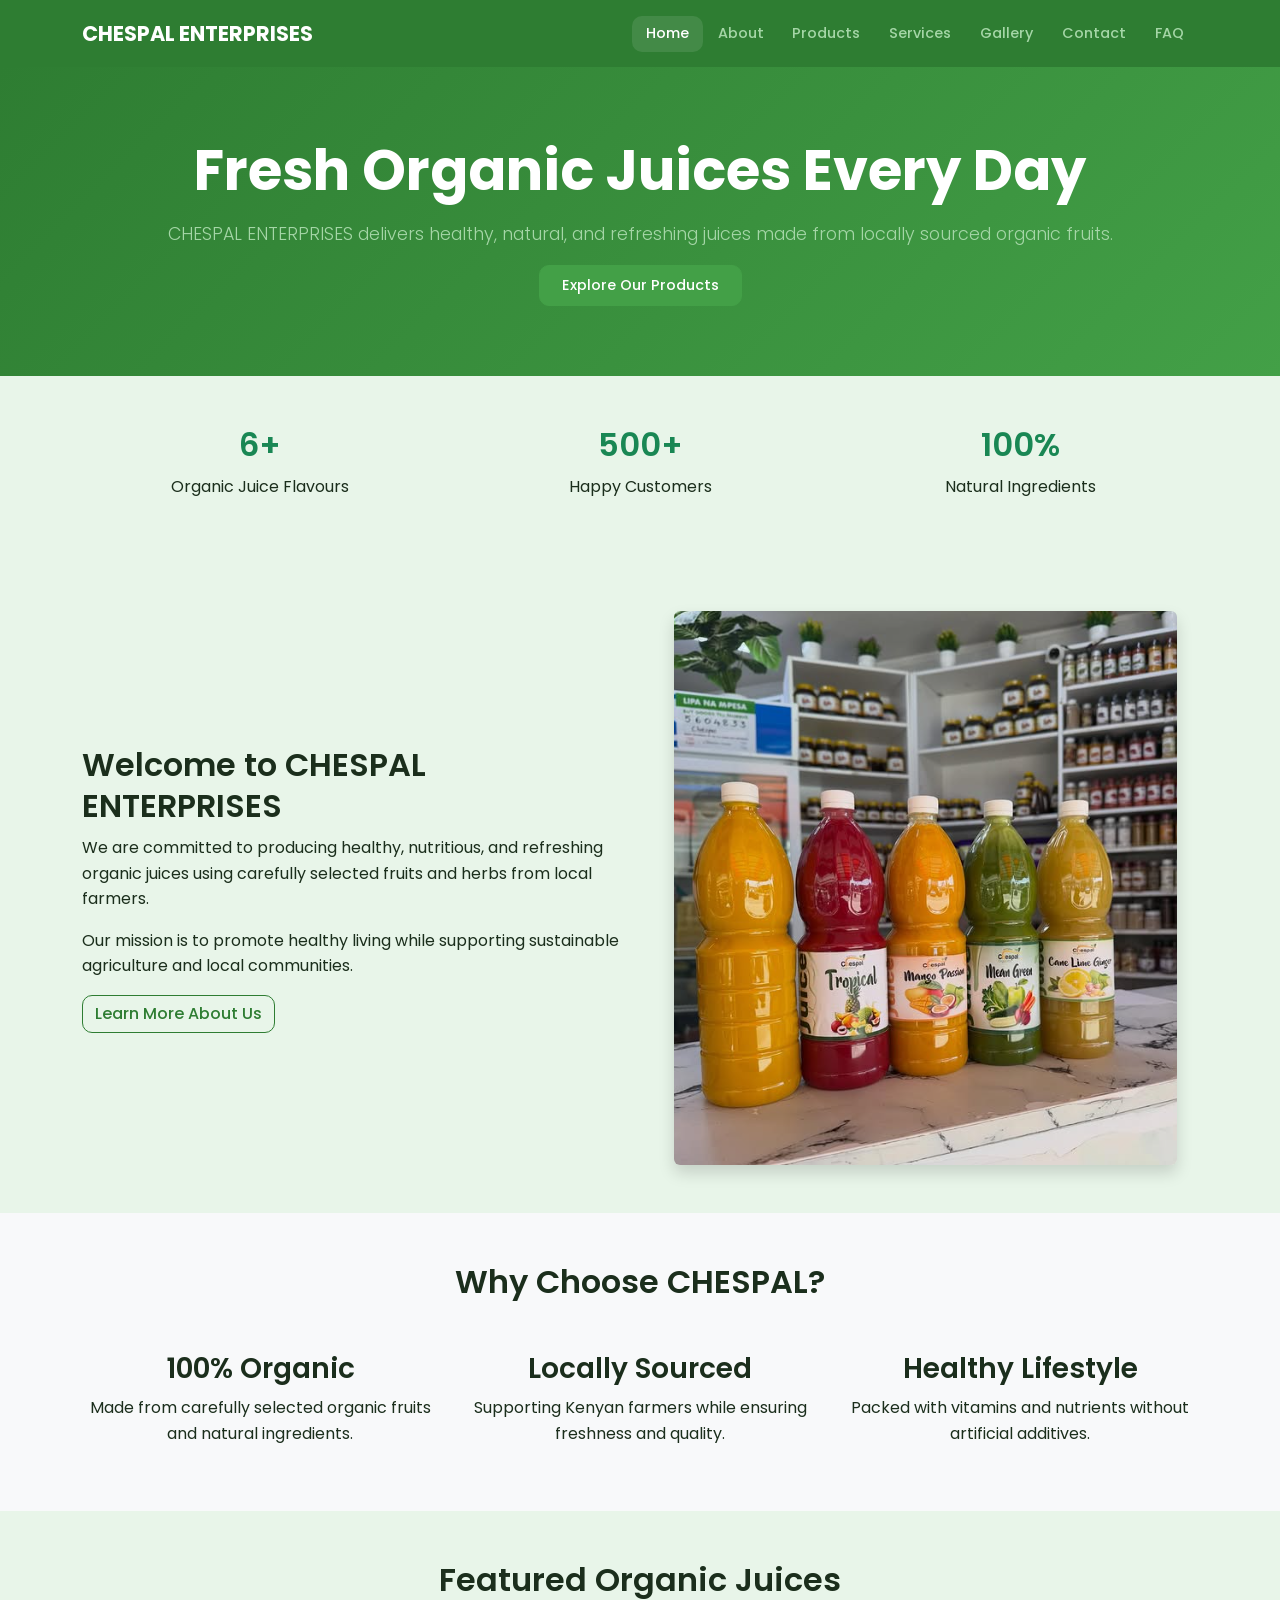
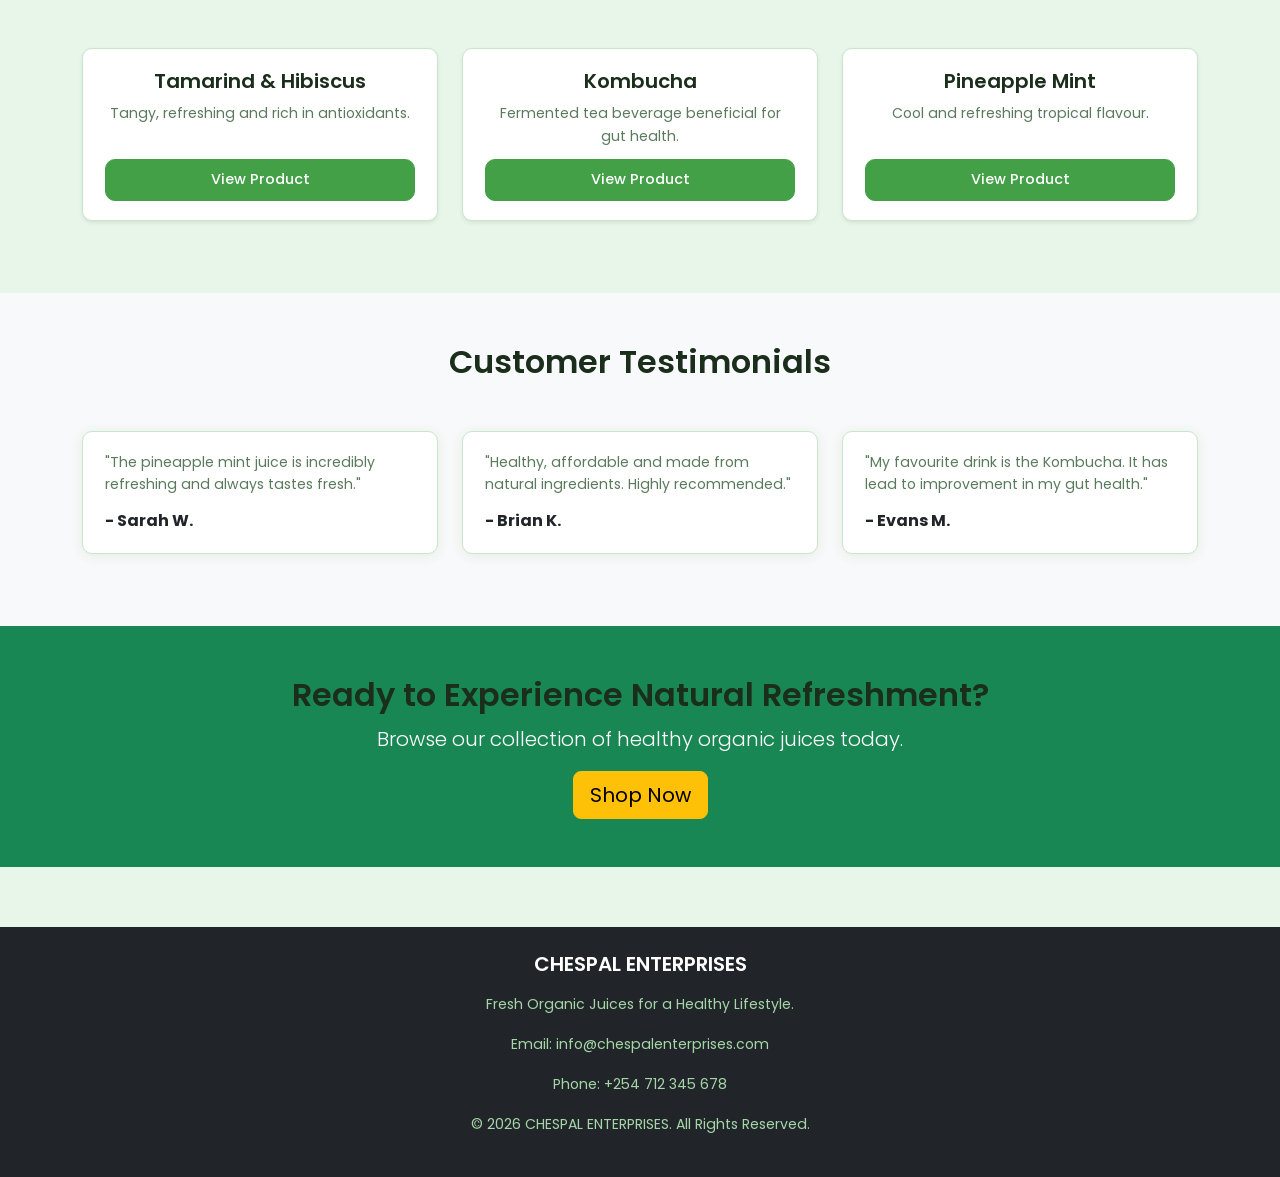
<file: index.html>
<!DOCTYPE html>
<html lang="en">
<head>
    <meta charset="UTF-8">
    <meta name="viewport" content="width=device-width, initial-scale=1.0">
    <title>CHESPAL ENTERPRISES</title>

    <!-- Bootstrap CSS -->
    <link href="https://cdn.jsdelivr.net/npm/bootstrap@5.3.3/dist/css/bootstrap.min.css" rel="stylesheet">

    <!-- Custom CSS -->
    <link rel="stylesheet" href="css/style.css">
</head>

<body>

    <!-- Navbar -->
    <nav class="navbar navbar-expand-lg navbar-dark bg-success sticky-top">
    <div class="container">

        <a class="navbar-brand fw-bold" href="index.html">
            CHESPAL ENTERPRISES
        </a>

        <button class="navbar-toggler"
                type="button"
                data-bs-toggle="collapse"
                data-bs-target="#navbarNav">

            <span class="navbar-toggler-icon"></span>

        </button>

        <div class="collapse navbar-collapse" id="navbarNav">

            <ul class="navbar-nav ms-auto">

                <li class="nav-item">
                    <a class="nav-link active" href="index.html">Home</a>
                </li>

                <li class="nav-item">
                    <a class="nav-link" href="about.html">About</a>
                </li>

                <li class="nav-item">
                    <a class="nav-link" href="products.html">Products</a>
                </li>

                <li class="nav-item">
                    <a class="nav-link" href="services.html">Services</a>
                </li>

                <li class="nav-item">
                    <a class="nav-link" href="gallery.html">Gallery</a>
                </li>

                <li class="nav-item">
                    <a class="nav-link" href="contact.html">Contact</a>
                </li>
                <li class="nav-item">
                    <a class="nav-link" href="faq.html">FAQ</a>
                </li>
            </ul>

        </div>

    </div>
</nav>

    <!-- Hero Section -->

  <!-- Hero Section -->
<section class="page-header">

    <div class="container text-center">

        <h1 class="display-4 fw-bold">
            Fresh Organic Juices Every Day
        </h1>

        <p class="lead mt-3">
            CHESPAL ENTERPRISES delivers healthy, natural, and refreshing juices made from locally sourced organic fruits.
        </p>

        <a href="products.html" class="btn btn-success btn-lg mt-3">
            Explore Our Products
        </a>

    </div>

</section>

<section class="container py-5">

    <div class="row text-center">

        <div class="col-md-4">

            <h2 class="text-success">6+</h2>
            <p>Organic Juice Flavours</p>

        </div>

        <div class="col-md-4">

            <h2 class="text-success">500+</h2>
            <p>Happy Customers</p>

        </div>

        <div class="col-md-4">

            <h2 class="text-success">100%</h2>
            <p>Natural Ingredients</p>

        </div>

    </div>

</section>

<!-- About Preview -->
<section class="container py-5">

    <div class="row align-items-center">

        <div class="col-md-6">

            <h2>Welcome to CHESPAL ENTERPRISES</h2>

            <p>
                We are committed to producing healthy, nutritious, and refreshing organic juices using carefully selected fruits and herbs from local farmers.
            </p>

            <p>
                Our mission is to promote healthy living while supporting sustainable agriculture and local communities.
            </p>

            <a href="about.html" class="btn btn-outline-success">
                Learn More About Us
            </a>

        </div>

        <div class="col-md-6 text-center">

            <img src="images/Organic-juices.png"
                 class="img-fluid rounded shadow"
                 alt="Organic Juices">

        </div>

    </div>

</section>

<!-- Why Choose Us -->
<section class="bg-light py-5">

    <div class="container">

        <h2 class="text-center mb-5">
            Why Choose CHESPAL?
        </h2>

        <div class="row text-center">

            <div class="col-md-4">

                <h3>100% Organic</h3>

                <p>
                    Made from carefully selected organic fruits and natural ingredients.
                </p>

            </div>

            <div class="col-md-4">

                <h3>Locally Sourced</h3>

                <p>
                    Supporting Kenyan farmers while ensuring freshness and quality.
                </p>

            </div>

            <div class="col-md-4">

                <h3>Healthy Lifestyle</h3>

                <p>
                    Packed with vitamins and nutrients without artificial additives.
                </p>

            </div>

        </div>

    </div>

</section>

<!-- Featured Products -->
<section class="container py-5">

    <h2 class="text-center mb-5">
        Featured Organic Juices
    </h2>

    <div class="row">

    <!-- Card 1 -->
    <div class="col-md-4 mb-4">
        <div class="card h-100 shadow-sm d-flex flex-column">

            <div class="card-body text-center d-flex flex-column">
                <h5>Tamarind & Hibiscus</h5>
                <p>Tangy, refreshing and rich in antioxidants.</p>

                <a href="products.html" class="btn btn-success mt-auto">
                    View Product
                </a>
            </div>

        </div>
    </div>

    <!-- Card 2 -->
    <div class="col-md-4 mb-4">
        <div class="card h-100 shadow-sm d-flex flex-column">

            <div class="card-body text-center d-flex flex-column">
                <h5>Kombucha</h5>
                <p>Fermented tea beverage beneficial for gut health.</p>

                <a href="products.html" class="btn btn-success mt-auto">
                    View Product
                </a>
            </div>

        </div>
    </div>

    <!-- Card 3 -->
    <div class="col-md-4 mb-4">
        <div class="card h-100 shadow-sm d-flex flex-column">

            <div class="card-body text-center d-flex flex-column">
                <h5>Pineapple Mint</h5>
                <p>Cool and refreshing tropical flavour.</p>

                <a href="products.html" class="btn btn-success mt-auto">
                    View Product
                </a>
            </div>

        </div>
    </div>

</div>
       

</section>

<!-- Testimonials -->
<section class="bg-light py-5">

    <div class="container">

        <h2 class="text-center mb-5">
            Customer Testimonials
        </h2>

        <div class="row">

            <div class="col-md-4 mb-4">

                <div class="card h-100">

                    <div class="card-body">

                        <p>
                            "The pineapple mint juice is incredibly refreshing and always tastes fresh."
                        </p>

                        <strong>- Sarah W.</strong>

                    </div>

                </div>

            </div>

            <div class="col-md-4 mb-4">

                <div class="card h-100">

                    <div class="card-body">

                        <p>
                            "Healthy, affordable and made from natural ingredients. Highly recommended."
                        </p>

                        <strong>- Brian K.</strong>

                    </div>

                </div>

            </div>

            <div class="col-md-4 mb-4">

                <div class="card h-100">

                    <div class="card-body">

                        <p>
                            "My favourite drink is the Kombucha. It has lead to improvement in my gut health."
                        </p>

                        <strong>- Evans M.</strong>

                    </div>

                </div>

            </div>

        </div>

    </div>

</section>

<!-- Call To Action -->
<section class="bg-success text-white text-center py-5">

    <div class="container">

        <h2>
            Ready to Experience Natural Refreshment?
        </h2>

        <p class="lead">
            Browse our collection of healthy organic juices today.
        </p>

        <a href="products.html"
           class="btn btn-warning btn-lg">
            Shop Now
        </a>

    </div>

</section>

    



    <!-- Footer -->

    <footer class="bg-dark text-white py-4">

    <div class="container text-center">

        <h5>CHESPAL ENTERPRISES</h5>

        <p>
            Fresh Organic Juices for a Healthy Lifestyle.
        </p>

        <p>
            Email: info@chespalenterprises.com
        </p>

        <p>
            Phone: +254 712 345 678
        </p>

        <p>
    &copy; 2026 CHESPAL ENTERPRISES. All Rights Reserved.
</p>

    </div>

</footer>

    <!-- Bootstrap JS -->

<script src="https://cdn.jsdelivr.net/npm/bootstrap@5.3.3/dist/js/bootstrap.bundle.min.js"></script>

    <!-- Custom JS -->

    <script src="js/script.js"></script>

</body>
</html>
</file>
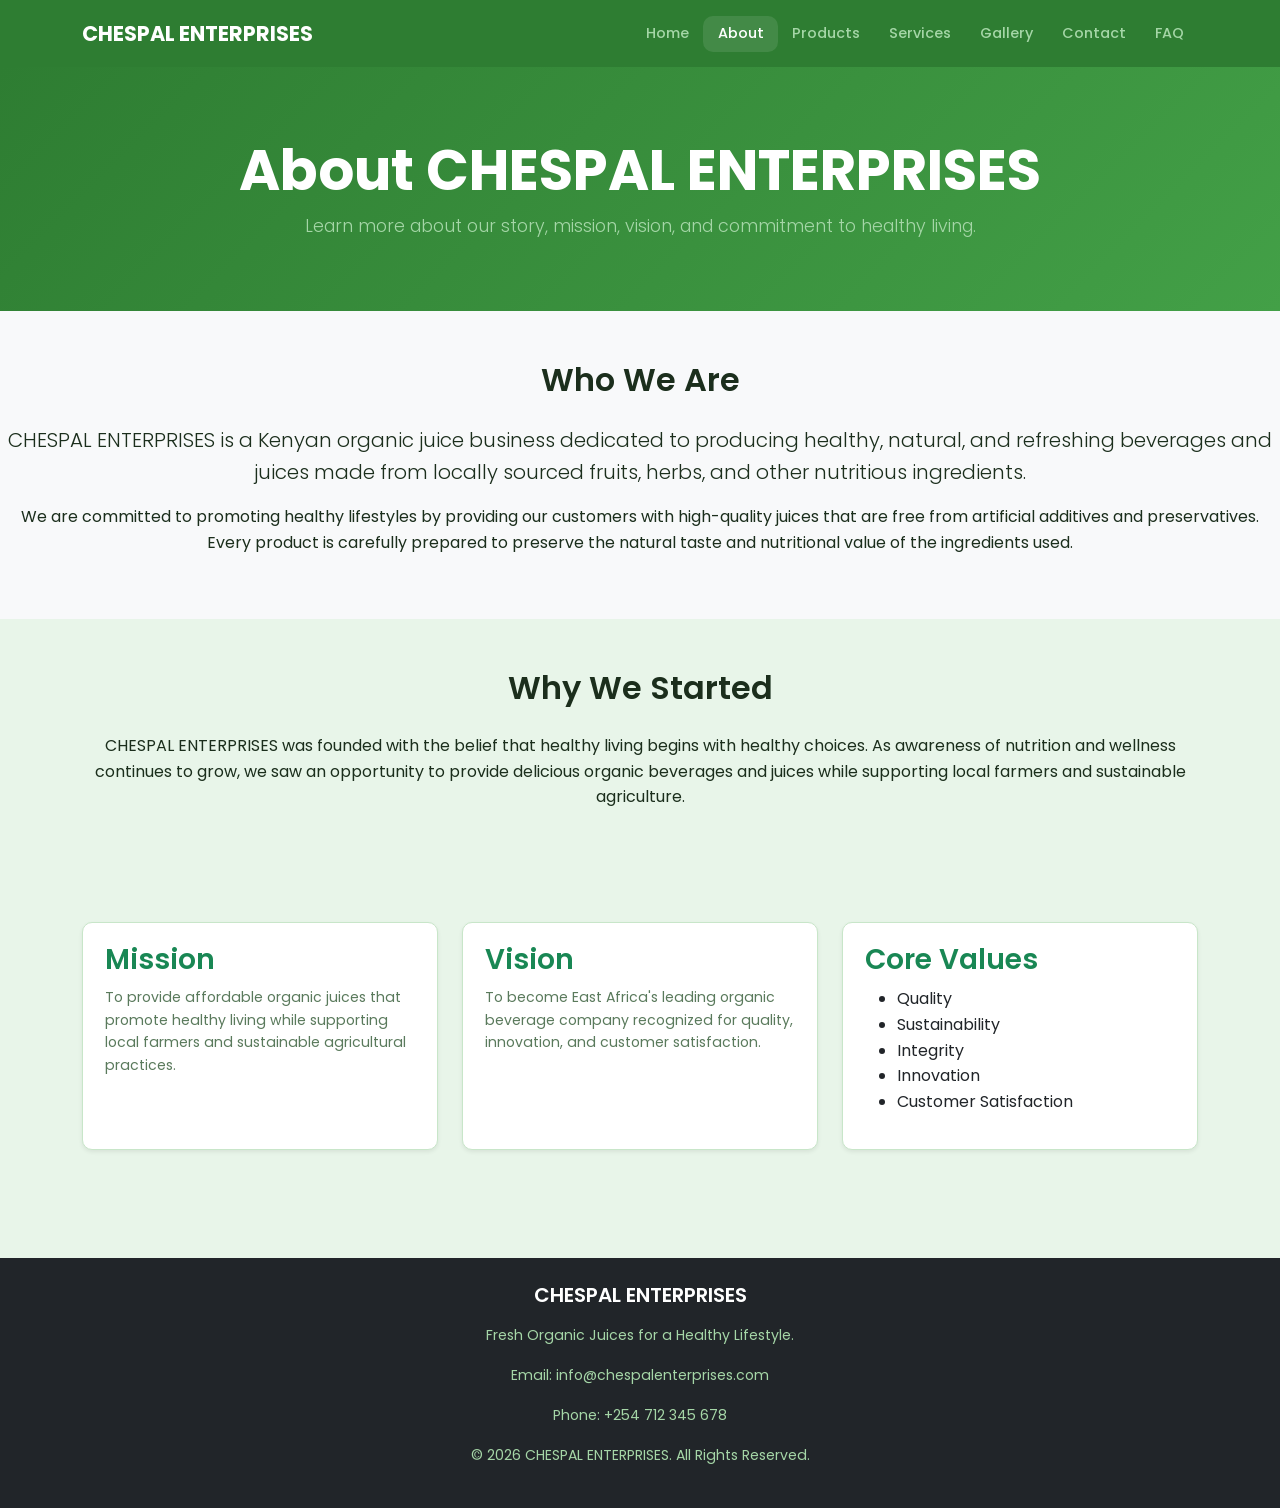
<file: about.html>
<!DOCTYPE html>
<html lang="en">

<head>
    <meta charset="UTF-8">
    <meta name="viewport" content="width=device-width, initial-scale=1.0">

    <title>About Us | CHESPAL ENTERPRISES</title>

    <!-- Bootstrap CSS -->
    <link href="https://cdn.jsdelivr.net/npm/bootstrap@5.3.3/dist/css/bootstrap.min.css" rel="stylesheet">

    <!-- Custom CSS -->
    <link rel="stylesheet" href="css/style.css">
</head>

<body>

    <!-- Navigation Bar -->

    <nav class="navbar navbar-expand-lg navbar-dark bg-success sticky-top">

        <div class="container">

            <a class="navbar-brand fw-bold" href="index.html">
                CHESPAL ENTERPRISES
            </a>

            <button class="navbar-toggler"
                    type="button"
                    data-bs-toggle="collapse"
                    data-bs-target="#navbarNav">

                <span class="navbar-toggler-icon"></span>

            </button>

            <div class="collapse navbar-collapse" id="navbarNav">

                <ul class="navbar-nav ms-auto">

                    <li class="nav-item">
                        <a class="nav-link" href="index.html">Home</a>
                    </li>

                    <li class="nav-item">
                        <a class="nav-link active" href="about.html">About</a>
                    </li>

                    <li class="nav-item">
                        <a class="nav-link" href="products.html">Products</a>
                    </li>

                    <li class="nav-item">
                        <a class="nav-link" href="services.html">Services</a>
                    </li>

                    <li class="nav-item">
                        <a class="nav-link" href="gallery.html">Gallery</a>
                    </li>

                    <li class="nav-item">
                        <a class="nav-link" href="contact.html">Contact</a>
                    </li>
                    <li class="nav-item">
                        <a class="nav-link" href="faq.html">FAQ</a>
                    </li>

                </ul>

            </div>

        </div>

    </nav>

    <!-- Page Banner -->

    <section class="page-header">

        <div class="container text-center">

            <h1 class="display-4 fw-bold">
                About CHESPAL ENTERPRISES
            </h1>

            <p class="lead">
                Learn more about our story, mission, vision, and commitment to healthy living.
            </p>

        </div>

    </section>

    <!-- Company Story -->

    <section class="bg-light py-5">

        <h2 class="text-center mb-4">Who We Are</h2>

        <p class="lead text-center">
            CHESPAL ENTERPRISES is a Kenyan organic juice business dedicated to producing healthy, natural, and refreshing beverages and juices made from locally sourced fruits, herbs, and other nutritious ingredients.
        </p>

        <p class="text-center">
            We are committed to promoting healthy lifestyles by providing our customers with high-quality juices that are free from artificial additives and preservatives. Every product is carefully prepared to preserve the natural taste and nutritional value of the ingredients used.
        </p>

    </section>

    <!-- Why We Started -->

    <section class="container py-5">

        <h2 class="text-center mb-4">
            Why We Started
        </h2>

        <p class="text-center">
            CHESPAL ENTERPRISES was founded with the belief that healthy living begins with healthy choices. As awareness of nutrition and wellness continues to grow, we saw an opportunity to provide delicious organic beverages and juices while supporting local farmers and sustainable agriculture.
        </p>

    </section>

    <!-- Mission, Vision and Values -->

    <section class="container py-5">

        <div class="row g-4">

            <!-- Mission -->

            <div class="col-md-4">

                <div class="card h-100 shadow-sm">

                    <div class="card-body">

                        <h3 class="text-success">
                            Mission
                        </h3>

                        <p>
                            To provide affordable organic juices that promote healthy living while supporting local farmers and sustainable agricultural practices.
                        </p>

                    </div>

                </div>

            </div>

            <!-- Vision -->

            <div class="col-md-4">

                <div class="card h-100 shadow-sm">

                    <div class="card-body">

                        <h3 class="text-success">
                            Vision
                        </h3>

                        <p>
                            To become East Africa's leading organic beverage company recognized for quality, innovation, and customer satisfaction.
                        </p>

                    </div>

                </div>

            </div>

            <!-- Core Values -->

            <div class="col-md-4">

                <div class="card h-100 shadow-sm">

                    <div class="card-body">

                        <h3 class="text-success">
                            Core Values
                        </h3>

                        <ul>
                            <li>Quality</li>
                            <li>Sustainability</li>
                            <li>Integrity</li>
                            <li>Innovation</li>
                            <li>Customer Satisfaction</li>
                        </ul>

                    </div>

                </div>

            </div>

        </div>

    </section>

    <!-- Footer -->

    <footer class="bg-dark text-white py-4">

        <div class="container text-center">

            <h5>CHESPAL ENTERPRISES</h5>

            <p>
                Fresh Organic Juices for a Healthy Lifestyle.
            </p>

            <p>
                Email: info@chespalenterprises.com
            </p>

            <p>
                Phone: +254 712 345 678
            </p>

            <p>
                &copy; 2026 CHESPAL ENTERPRISES. All Rights Reserved.
            </p>

        </div>

    </footer>

    <!-- Bootstrap JS -->

    <script src="https://cdn.jsdelivr.net/npm/bootstrap@5.3.3/dist/js/bootstrap.bundle.min.js"></script>

    <!-- Custom JS -->

    <script src="js/script.js"></script>

</body>

</html>
</file>
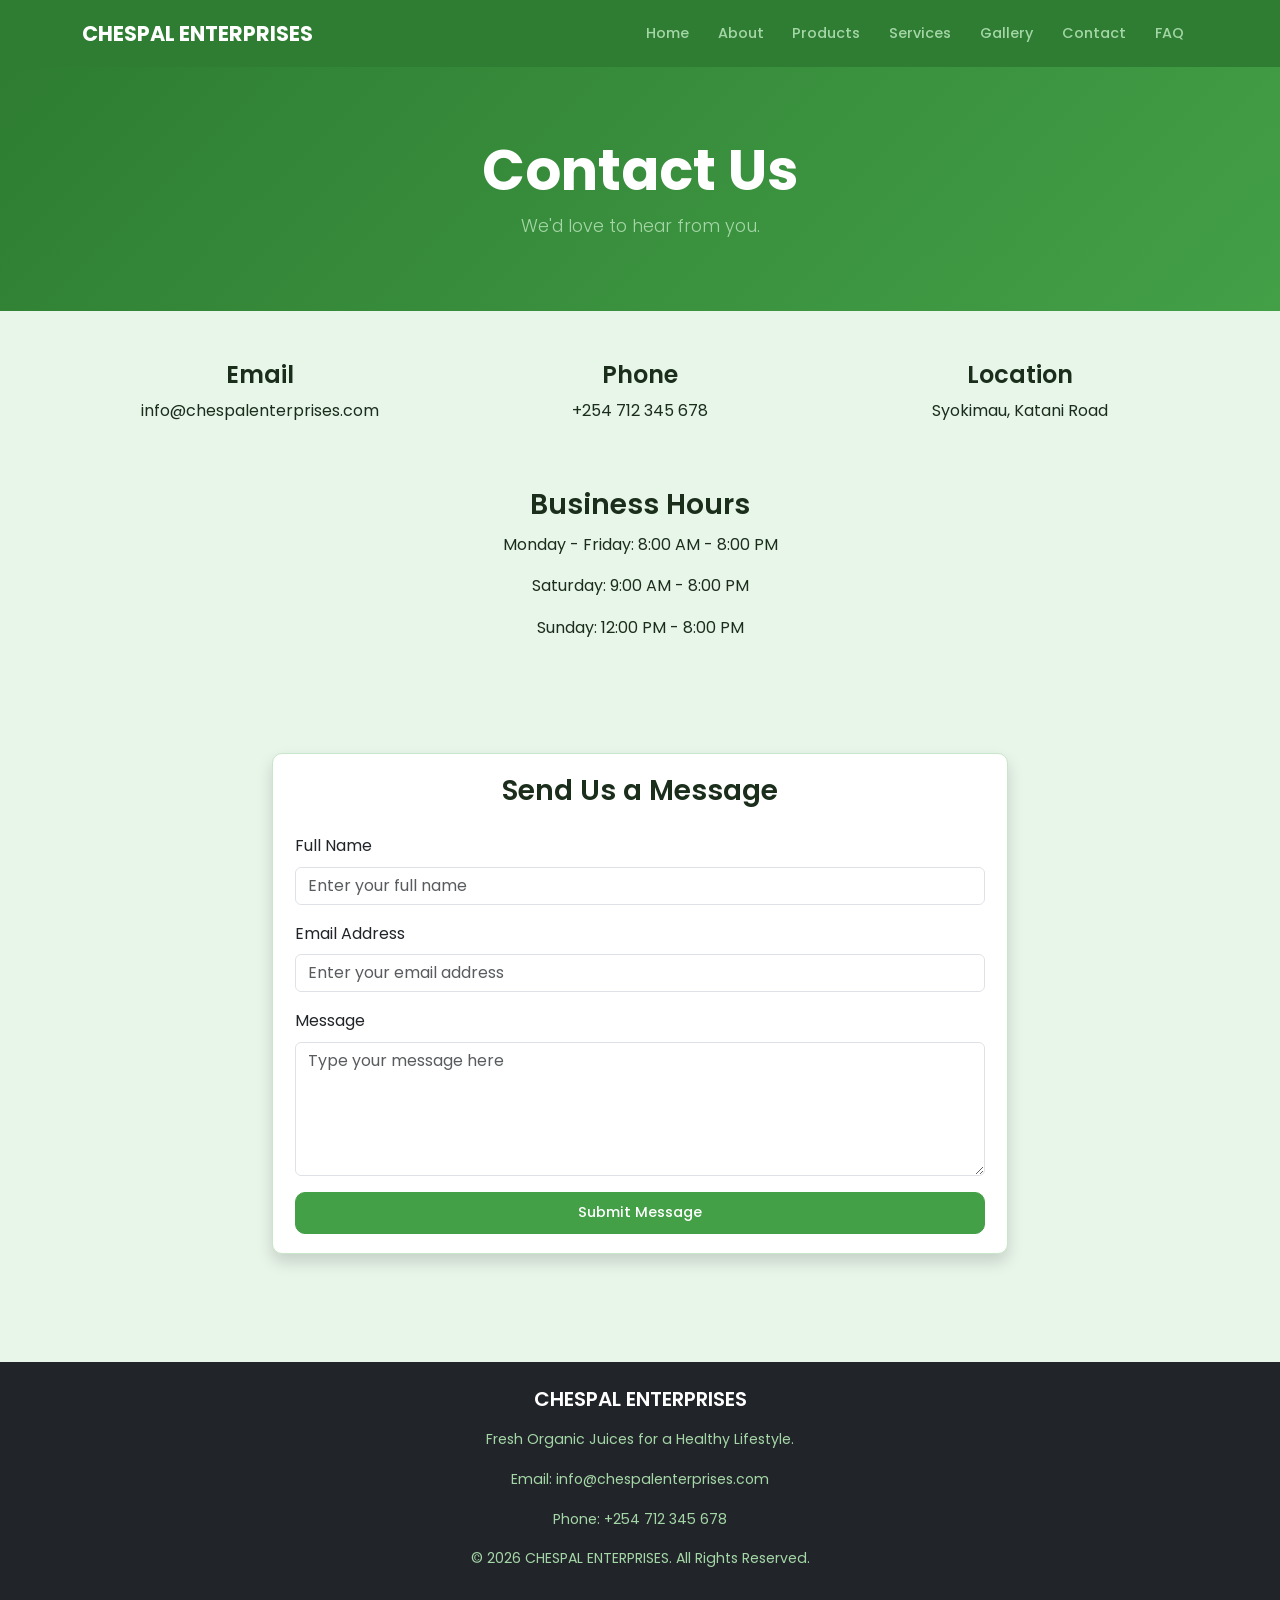
<file: contact.html>
<!DOCTYPE html>
<html lang="en">
<head>
    <meta charset="UTF-8">
    <meta name="viewport" content="width=device-width, initial-scale=1.0">

    <title>Contact Us | CHESPAL ENTERPRISES</title>

    <link href="https://cdn.jsdelivr.net/npm/bootstrap@5.3.3/dist/css/bootstrap.min.css" rel="stylesheet">

    <link rel="stylesheet" href="css/style.css">
</head>

<body>

<!-- Navbar -->

<nav class="navbar navbar-expand-lg navbar-dark bg-success sticky-top">

    <div class="container">

        <a class="navbar-brand fw-bold" href="index.html">
            CHESPAL ENTERPRISES
        </a>

        <button class="navbar-toggler"
                type="button"
                data-bs-toggle="collapse"
                data-bs-target="#navbarNav">

            <span class="navbar-toggler-icon"></span>

        </button>

        <div class="collapse navbar-collapse" id="navbarNav">

            <ul class="navbar-nav ms-auto">

                <li class="nav-item">
                    <a class="nav-link" href="index.html">Home</a>
                </li>

                <li class="nav-item">
                    <a class="nav-link" href="about.html">About</a>
                </li>

                <li class="nav-item">
                    <a class="nav-link" href="products.html">Products</a>
                </li>

                <li class="nav-item">
                    <a class="nav-link" href="services.html">Services</a>
                </li>

                <li class="nav-item">
                    <a class="nav-link" href="gallery.html">Gallery</a>
                </li>

                <li class="nav-item">
                    <a class="nav-link" href="contact.html">Contact</a>
                </li>
                  <li class="nav-item">
                    <a class="nav-link" href="faq.html">FAQ</a>
                </li>

            </ul>

        </div>

    </div>

</nav>

<!-- Header -->

<section class="page-header">

    <div class="container text-center">

        <h1 class="display-4 fw-bold">
            Contact Us
        </h1>

        <p class="lead">
            We'd love to hear from you.
        </p>

    </div>

</section>
<section class="container py-5">

    <div class="row text-center">

        <div class="col-md-4">

            <h4>Email</h4>

            <p>info@chespalenterprises.com</p>

        </div>

        <div class="col-md-4">

            <h4>Phone</h4>

            <p>+254 712 345 678</p>

        </div>

        <div class="col-md-4">

            <h4>Location</h4>

            <p>Syokimau, Katani Road</p>

        </div>

    </div>

</section>
<section class="container pb-5 text-center">

    <h3>Business Hours</h3>

    <p>Monday - Friday: 8:00 AM - 8:00 PM</p>

    <p>Saturday: 9:00 AM - 8:00 PM</p>

    <p>Sunday: 12:00 PM - 8:00 PM</p>

</section>

<!-- Contact Form -->

<section class="container py-5">

    <div class="row justify-content-center">

        <div class="col-md-8">

            <div class="card shadow">

                <div class="card-body">

                    <h3 class="text-center mb-4">
                        Send Us a Message
                    </h3>

                    <form id="contactForm">

                        <div class="mb-3">

                            <label class="form-label">
                                Full Name
                            </label>

                           <input type="text"
       id="name"
       class="form-control"
       placeholder="Enter your full name">
                        </div>

                        <div class="mb-3">

                            <label class="form-label">
                                Email Address
                            </label>
<input type="email"
       id="email"
       class="form-control"
       placeholder="Enter your email address">
                        </div>

                        <div class="mb-3">

                            <label class="form-label">
                                Message
                            </label>

                          <textarea id="message"
          rows="5"
          class="form-control"
          placeholder="Type your message here"></textarea>
                        </div>

                        <button type="submit"
                                class="btn btn-success w-100">

                            Submit Message

                        </button>

                    </form>

                </div>

            </div>

        </div>

    </div>

</section>

<!-- Footer -->

<footer class="bg-dark text-white py-4">

    <div class="container text-center">

        <h5>CHESPAL ENTERPRISES</h5>

        <p>Fresh Organic Juices for a Healthy Lifestyle.</p>

        <p>Email: info@chespalenterprises.com</p>

        <p>Phone: +254 712 345 678</p>

        <p>&copy; 2026 CHESPAL ENTERPRISES. All Rights Reserved.</p>

    </div>

</footer>

<script src="https://cdn.jsdelivr.net/npm/bootstrap@5.3.3/dist/js/bootstrap.bundle.min.js"></script>

<script src="js/script.js"></script>

</body>
</html>
</file>
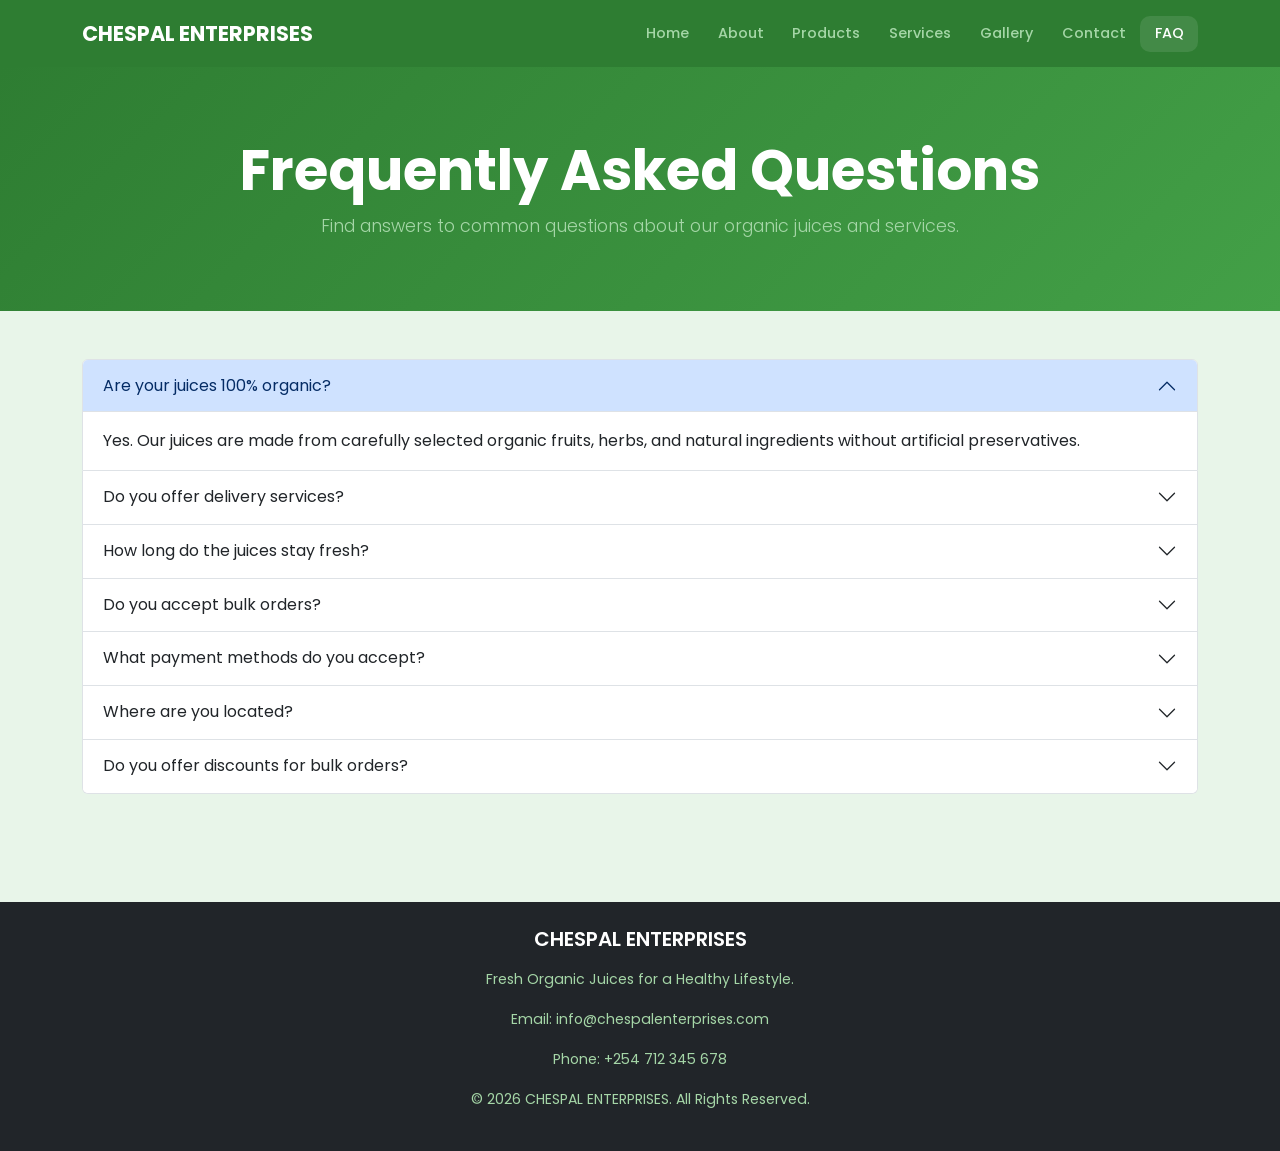
<file: faq.html>
<!DOCTYPE html>
<html lang="en">

<head>
    <meta charset="UTF-8">
    <meta name="viewport" content="width=device-width, initial-scale=1.0">

    <title>FAQ | CHESPAL ENTERPRISES</title>

    <!-- Bootstrap CSS -->
    <link href="https://cdn.jsdelivr.net/npm/bootstrap@5.3.3/dist/css/bootstrap.min.css" rel="stylesheet">

    <!-- Custom CSS -->
    <link rel="stylesheet" href="css/style.css">
</head>

<body>

    <!-- Navbar -->

    <nav class="navbar navbar-expand-lg navbar-dark bg-success sticky-top">

        <div class="container">

            <a class="navbar-brand fw-bold" href="index.html">
                CHESPAL ENTERPRISES
            </a>

            <button class="navbar-toggler"
                    type="button"
                    data-bs-toggle="collapse"
                    data-bs-target="#navbarNav">

                <span class="navbar-toggler-icon"></span>

            </button>

            <div class="collapse navbar-collapse" id="navbarNav">

                <ul class="navbar-nav ms-auto">

                    <li class="nav-item">
                        <a class="nav-link" href="index.html">Home</a>
                    </li>

                    <li class="nav-item">
                        <a class="nav-link" href="about.html">About</a>
                    </li>

                    <li class="nav-item">
                        <a class="nav-link" href="products.html">Products</a>
                    </li>

                    <li class="nav-item">
                        <a class="nav-link" href="services.html">Services</a>
                    </li>

                    <li class="nav-item">
                        <a class="nav-link" href="gallery.html">Gallery</a>
                    </li>

                       <li class="nav-item">
                        <a class="nav-link" href="contact.html">Contact</a>
                    </li>

                    <li class="nav-item">
                        <a class="nav-link active" href="faq.html">FAQ</a>
                    </li>

                </ul>

            </div>

        </div>

    </nav>

    <!-- Page Header -->

    <section class="page-header">

        <div class="container text-center">

            <h1 class="display-4 fw-bold">
                Frequently Asked Questions
            </h1>

            <p class="lead">
                Find answers to common questions about our organic juices and services.
            </p>

        </div>

    </section>

    <!-- FAQ Section -->

    <section class="container py-5">

        <div class="accordion" id="faqAccordion">

            <!-- Question 1 -->

            <div class="accordion-item">

                <h2 class="accordion-header">

                    <button class="accordion-button"
                            type="button"
                            data-bs-toggle="collapse"
                            data-bs-target="#faq1">

                        Are your juices 100% organic?

                    </button>

                </h2>

                <div id="faq1"
                     class="accordion-collapse collapse show"
                     data-bs-parent="#faqAccordion">

                    <div class="accordion-body">

                        Yes. Our juices are made from carefully selected organic fruits, herbs, and natural ingredients without artificial preservatives.

                    </div>

                </div>

            </div>

            <!-- Question 2 -->

            <div class="accordion-item">

                <h2 class="accordion-header">

                    <button class="accordion-button collapsed"
                            type="button"
                            data-bs-toggle="collapse"
                            data-bs-target="#faq2">

                        Do you offer delivery services?

                    </button>

                </h2>

                <div id="faq2"
                     class="accordion-collapse collapse"
                     data-bs-parent="#faqAccordion">

                    <div class="accordion-body">

                        Yes. We provide delivery services within Nairobi and selected surrounding areas.

                    </div>

                </div>

            </div>

            <!-- Question 3 -->

            <div class="accordion-item">

                <h2 class="accordion-header">

                    <button class="accordion-button collapsed"
                            type="button"
                            data-bs-toggle="collapse"
                            data-bs-target="#faq3">

                        How long do the juices stay fresh?

                    </button>

                </h2>

                <div id="faq3"
                     class="accordion-collapse collapse"
                     data-bs-parent="#faqAccordion">

                    <div class="accordion-body">

                        Our juices remain fresh for 3–5 days when stored in a refrigerator.

                    </div>

                </div>

            </div>

            <!-- Question 4 -->

            <div class="accordion-item">

                <h2 class="accordion-header">

                    <button class="accordion-button collapsed"
                            type="button"
                            data-bs-toggle="collapse"
                            data-bs-target="#faq4">

                        Do you accept bulk orders?

                    </button>

                </h2>

                <div id="faq4"
                     class="accordion-collapse collapse"
                     data-bs-parent="#faqAccordion">

                    <div class="accordion-body">

                        Yes. We supply juices for events, offices, schools, supermarkets, and special occasions.

                    </div>

                </div>

            </div>

            <!-- Question 5 -->

            <div class="accordion-item">

                <h2 class="accordion-header">

                    <button class="accordion-button collapsed"
                            type="button"
                            data-bs-toggle="collapse"
                            data-bs-target="#faq5">

                        What payment methods do you accept?

                    </button>

                </h2>

                <div id="faq5"
                     class="accordion-collapse collapse"
                     data-bs-parent="#faqAccordion">

                    <div class="accordion-body">

                        We accept only M-Pesa for all orders, ensuring a secure and convenient payment process.

                    </div>

                </div>

            </div>

            <!-- Question 6 -->

<div class="accordion-item">

    <h2 class="accordion-header">

        <button class="accordion-button collapsed"
                type="button"
                data-bs-toggle="collapse"
                data-bs-target="#faq6">

            Where are you located?

        </button>

    </h2>

    <div id="faq6"
         class="accordion-collapse collapse"
         data-bs-parent="#faqAccordion">

        <div class="accordion-body">

            CHESPAL ENTERPRISES operates in Syokimau, Katani Road, and serves customers across various regions through deliveries and partnerships.

        </div>

    </div>

</div>

<!-- Question 7 -->

<div class="accordion-item">

    <h2 class="accordion-header">

        <button class="accordion-button collapsed"
                type="button"
                data-bs-toggle="collapse"
                data-bs-target="#faq7">

            Do you offer discounts for bulk orders?

        </button>

    </h2>

    <div id="faq7"
         class="accordion-collapse collapse"
         data-bs-parent="#faqAccordion">

        <div class="accordion-body">

            Yes. We offer discounts for bulk orders. Specifically, customers who purchase 5 liters or more of our organic juices are eligible for a discount.

        </div>

    </div>

</div>

        
    </section>

    <!-- Footer -->

    <footer class="bg-dark text-white py-4">

        <div class="container text-center">

            <h5>CHESPAL ENTERPRISES</h5>

            <p>
                Fresh Organic Juices for a Healthy Lifestyle.
            </p>

            <p>
                Email: info@chespalenterprises.com
            </p>

            <p>
                Phone: +254 712 345 678
            </p>

            <p>
                &copy; 2026 CHESPAL ENTERPRISES. All Rights Reserved.
            </p>

        </div>

    </footer>

    <!-- Bootstrap JS -->

    <script src="https://cdn.jsdelivr.net/npm/bootstrap@5.3.3/dist/js/bootstrap.bundle.min.js"></script>

    <!-- Custom JS -->

    <script src="js/script.js"></script>

</body>

</html>
</file>
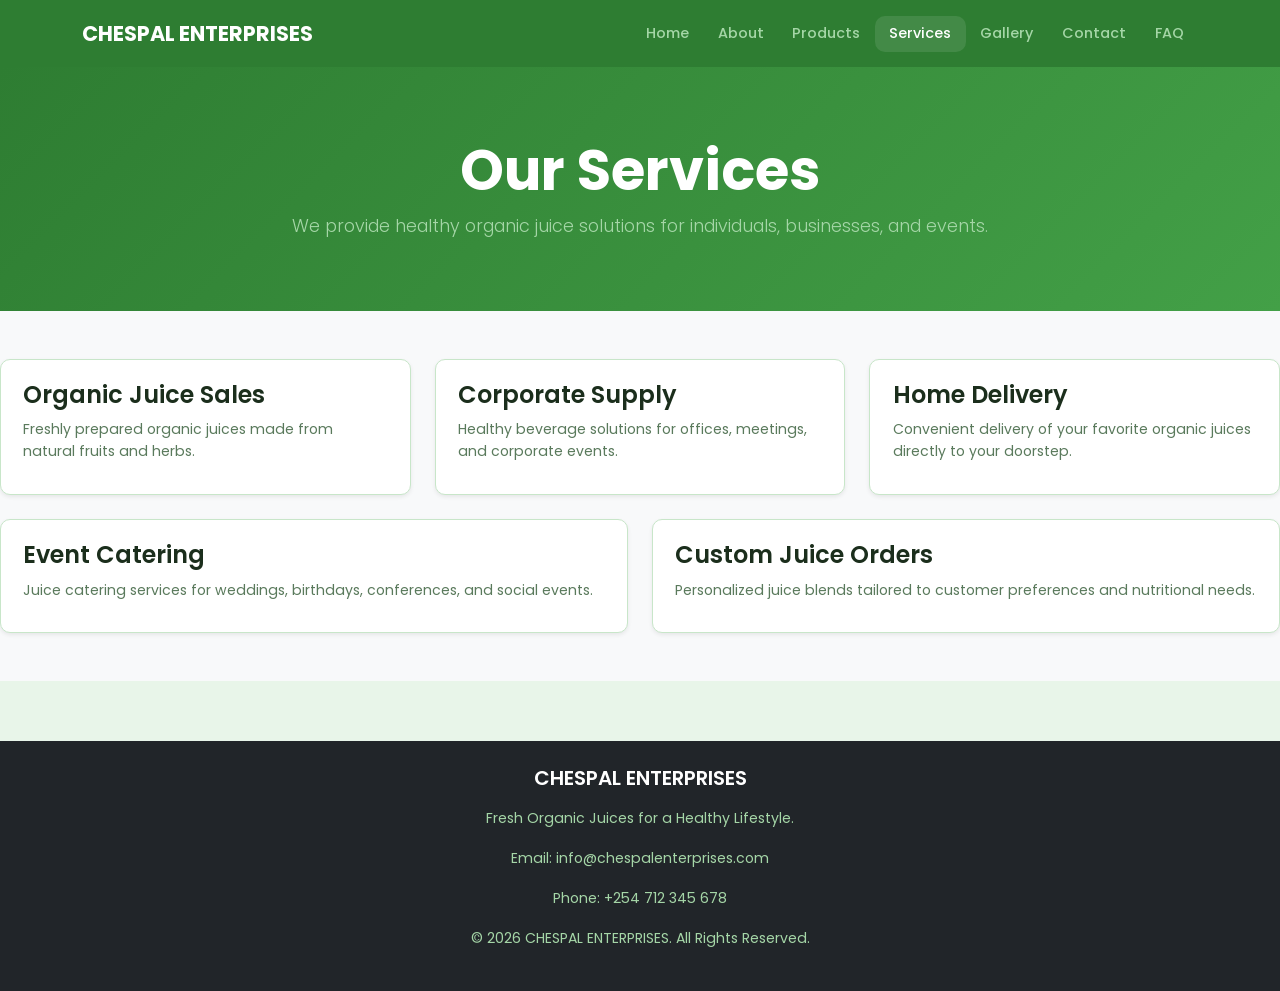
<file: services.html>
<!DOCTYPE html>
<html lang="en">
<head>
    <meta charset="UTF-8">
    <meta name="viewport" content="width=device-width, initial-scale=1.0">
    <title>Services | CHESPAL ENTERPRISES</title>

    <link href="https://cdn.jsdelivr.net/npm/bootstrap@5.3.3/dist/css/bootstrap.min.css" rel="stylesheet">
    <link rel="stylesheet" href="css/style.css">
</head>
<body>

<!-- Navbar -->
<nav class="navbar navbar-expand-lg navbar-dark bg-success sticky-top">
    <div class="container">

        <a class="navbar-brand fw-bold" href="index.html">
            CHESPAL ENTERPRISES
        </a>

        <button class="navbar-toggler" type="button" data-bs-toggle="collapse" data-bs-target="#navbarNav">
            <span class="navbar-toggler-icon"></span>
        </button>

        <div class="collapse navbar-collapse" id="navbarNav">

            <ul class="navbar-nav ms-auto">

                <li class="nav-item"><a class="nav-link" href="index.html">Home</a></li>
                <li class="nav-item"><a class="nav-link" href="about.html">About</a></li>
                <li class="nav-item"><a class="nav-link" href="products.html">Products</a></li>
                <li class="nav-item"><a class="nav-link active" href="services.html">Services</a></li>
                <li class="nav-item"><a class="nav-link" href="gallery.html">Gallery</a></li>
                <li class="nav-item"><a class="nav-link" href="contact.html">Contact</a></li>
                <li class="nav-item"><a class="nav-link" href="faq.html">FAQ</a></li>
            </ul>

        </div>

    </div>
</nav>

<!-- Page Header -->
<section class="page-header">
    <div class="container text-center">

        <h1 class="display-4 fw-bold">Our Services</h1>

        <p class="lead">
            We provide healthy organic juice solutions for individuals, businesses, and events.
        </p>

    </div>
</section>

<!-- Services -->
<section class="bg-light py-5">

    <div class="row g-4">

        <div class="col-md-4">
            <div class="card h-100 shadow-sm">
                <div class="card-body">
                    <h4>Organic Juice Sales</h4>
                    <p>
                        Freshly prepared organic juices made from natural fruits and herbs.
                    </p>
                </div>
            </div>
        </div>

        <div class="col-md-4">
            <div class="card h-100 shadow-sm">
                <div class="card-body">
                    <h4>Corporate Supply</h4>
                    <p>
                        Healthy beverage solutions for offices, meetings, and corporate events.
                    </p>
                </div>
            </div>
        </div>

        <div class="col-md-4">
            <div class="card h-100 shadow-sm">
                <div class="card-body">
                    <h4>Home Delivery</h4>
                    <p>
                        Convenient delivery of your favorite organic juices directly to your doorstep.
                    </p>
                </div>
            </div>
        </div>

        <div class="col-md-6">
            <div class="card h-100 shadow-sm">
                <div class="card-body">
                    <h4>Event Catering</h4>
                    <p>
                        Juice catering services for weddings, birthdays, conferences, and social events.
                    </p>
                </div>
            </div>
        </div>

        <div class="col-md-6">
            <div class="card h-100 shadow-sm">
                <div class="card-body">
                    <h4>Custom Juice Orders</h4>
                    <p>
                        Personalized juice blends tailored to customer preferences and nutritional needs.
                    </p>
                </div>
            </div>
        </div>

    </div>

</section>

<!-- Footer -->
<footer class="bg-dark text-white py-4">
    <div class="container text-center">

        <h5>CHESPAL ENTERPRISES</h5>

        <p>Fresh Organic Juices for a Healthy Lifestyle.</p>

        <p>Email: info@chespalenterprises.com</p>

        <p>Phone: +254 712 345 678</p>

        <p>&copy; 2026 CHESPAL ENTERPRISES. All Rights Reserved.</p>

    </div>
</footer>

<script src="https://cdn.jsdelivr.net/npm/bootstrap@5.3.3/dist/js/bootstrap.bundle.min.js"></script>
<script src="js/script.js"></script>

</body>
</html>
</file>
<file: css/style.css>
/* ==========================================
   IMPORT
========================================== */

@import url('https://fonts.googleapis.com/css2?family=Poppins:wght@300;400;500;600;700&display=swap');

/* ==========================================
   VARIABLES
========================================== */

:root {
    --green-dark:   #2E7D32;
    --green-mid:    #43A047;
    --green-light:  #A5D6A7;
    --green-pale:   #E8F5E9;
    --white:        #FFFFFF;
    --text-dark:    #1B2E1C;
    --text-muted:   #5A7A5C;
    --border:       #C8E6C9;
    --shadow:       0 2px 12px rgba(46, 125, 50, 0.1);
    --radius:       10px;
    --transition:   0.25s ease;
}

/* ==========================================
   BASE
========================================== */

*, *::before, *::after {
    box-sizing: border-box;
}

body {
    font-family: 'Poppins', sans-serif;
    background-color: var(--green-pale);
    color: var(--text-dark);
    margin: 0;
    padding: 0;
    line-height: 1.6;
}

h1, h2, h3, h4, h5, h6 {
    font-weight: 600;
    line-height: 1.3;
    color: var(--text-dark);
}

a {
    color: var(--green-mid);
    text-decoration: none;
}

a:hover {
    color: var(--green-dark);
}

/* ==========================================
   NAVBAR
========================================== */

.navbar {
    background-color: var(--green-dark) !important;
    padding: 0.75rem 0;
}

.navbar-brand {
    font-size: 1.3rem;
    font-weight: 700;
    color: var(--white) !important;
}

.nav-link {
    font-size: 0.9rem;
    font-weight: 500;
    color: var(--green-light) !important;
    padding: 0.4rem 0.9rem !important;
    border-radius: var(--radius);
    transition: color var(--transition), background var(--transition);
}

.nav-link:hover,
.nav-link.active {
    color: var(--white) !important;
    background: rgba(255, 255, 255, 0.1);
}

/* ==========================================
   HERO SECTION
========================================== */

.hero-section {
    background: var(--green-dark);
    min-height: 80vh;
    display: flex;
    align-items: center;
}

.hero-section h1 {
    font-size: clamp(2rem, 4vw, 3.2rem);
    font-weight: 700;
    color: var(--white);
    margin-bottom: 1rem;
}

.hero-section p,
.hero-section .lead {
    font-size: 1.05rem;
    font-weight: 300;
    color: var(--green-light);
}

/* ==========================================
   PAGE HEADERS
========================================== */

.page-header {
    background: linear-gradient(135deg, var(--green-dark), var(--green-mid));
    color: var(--white);
    padding: 70px 0;
}

.page-header h1 {
    font-weight: 700;
    color: var(--white);
}

.page-header p {
    font-size: 1.1rem;
    font-weight: 300;
    color: var(--green-light);
    margin-bottom: 0;
}

/* ==========================================
   CARDS
========================================== */

.card {
    height: 100%;
    background: var(--white);
    border: 1px solid var(--border);
    border-radius: var(--radius);
    box-shadow: var(--shadow);
    overflow: hidden;
    transition: transform var(--transition), box-shadow var(--transition);
}

.card:hover {
    transform: translateY(-5px);
    box-shadow: 0 8px 24px rgba(46, 125, 50, 0.18);
}

.card-body {
    display: flex;
    flex-direction: column;
    padding: 1.2rem 1.4rem;
}

.card-title {
    font-size: 1.05rem;
    font-weight: 600;
    color: var(--text-dark);
    margin-bottom: 0.4rem;
}

.card-body p {
    flex-grow: 1;
    font-size: 0.88rem;
    color: var(--text-muted);
    margin-bottom: 0.75rem;
}

.card h6 {
    margin-top: auto;
    font-size: 0.82rem;
    font-weight: 600;
    color: var(--green-dark);
    text-transform: uppercase;
    letter-spacing: 0.04em;
}

.card-body h6:last-of-type {
    margin-bottom: 16px;
}

/* ==========================================
   PRODUCT IMAGES
========================================== */

.product-img {
    width: 100%;
    height: 250px;
    object-fit: cover;
    display: block;
    transition: transform var(--transition);
}

.card:hover .product-img {
    transform: scale(1.04);
}

/* ==========================================
   GALLERY IMAGES
========================================== */

.gallery-img {
    width: 100%;
    height: 300px;
    object-fit: cover;
    display: block;
    transition: transform var(--transition);
}

.card:hover .gallery-img {
    transform: scale(1.04);
}

/* ==========================================
   BUTTONS
========================================== */

.btn-primary,
.btn-success {
    background-color: var(--green-mid);
    border-color: var(--green-mid);
    color: var(--white);
    font-weight: 500;
    font-size: 0.9rem;
    padding: 9px 22px;
    border-radius: var(--radius);
    transition: background var(--transition), transform var(--transition);
}

.btn-primary:hover,
.btn-success:hover {
    background-color: var(--green-dark);
    border-color: var(--green-dark);
    transform: translateY(-2px);
}

.btn-outline-success {
    color: var(--green-dark);
    border-color: var(--green-dark);
    font-weight: 500;
    border-radius: var(--radius);
    transition: all var(--transition);
}

.btn-outline-success:hover {
    background-color: var(--green-dark);
    color: var(--white);
}

/* ==========================================
   FOOTER — FULLY VISIBLE
========================================== */

footer {
    margin-top: 60px;
    background-color: var(--green-dark);
    color: var(--green-light);
    padding: 50px 0 24px;
}

footer h5,
footer h6 {
    color: var(--white);
    font-weight: 600;
    margin-bottom: 1rem;
}

footer p,
footer address {
    font-size: 0.88rem;
    color: var(--green-light);
    font-style: normal;
    line-height: 1.7;
}

footer a {
    color: var(--green-light);
    font-size: 0.88rem;
    transition: color var(--transition);
}

footer a:hover {
    color: var(--white);
}

footer ul {
    list-style: none;
    padding: 0;
    margin: 0;
}

footer ul li {
    margin-bottom: 0.4rem;
}

footer hr {
    border-color: rgba(165, 214, 167, 0.2);
    margin: 30px 0 20px;
}

footer .copyright {
    font-size: 0.8rem;
    color: rgba(165, 214, 167, 0.6);
    text-align: center;
}

/* ==========================================
   RESPONSIVE
========================================== */

@media (max-width: 768px) {
    .hero-section h1 { font-size: 2rem; }
    .page-header     { padding: 50px 0; }
    .product-img     { height: 200px; }
    .gallery-img     { height: 220px; }
    footer           { padding: 40px 0 20px; }
}
</file>
